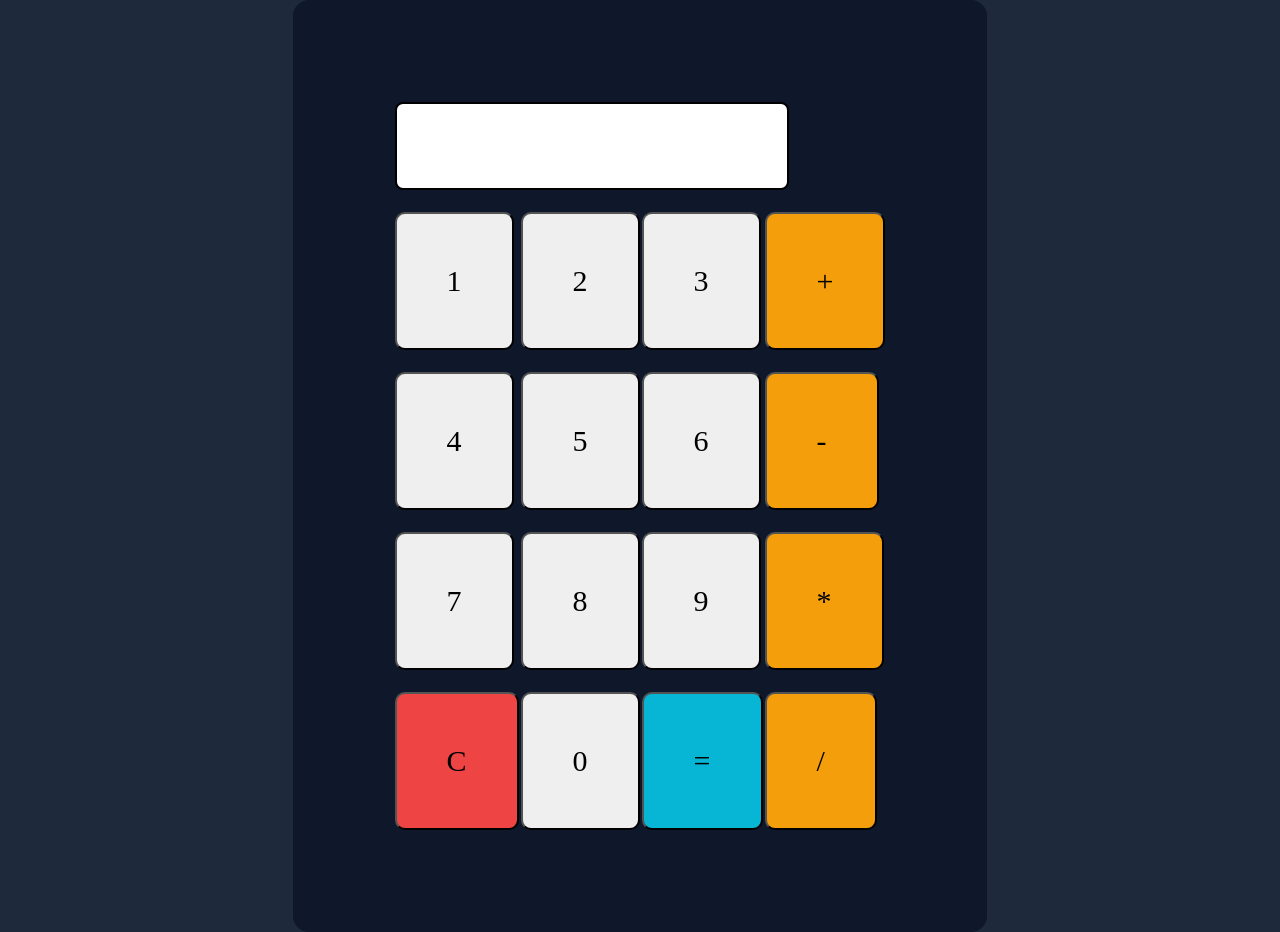
<file: HTML/CALCULATOR/index.html>
<!DOCTYPE html>
<html lang="en">
<head>
    <link rel="stylesheet" href="style.css">
    <link rel="icon" type="image/jpg" href="image_f9bea30a.jpg">

    <meta charset="UTF-8">
    <meta name="viewport" content="width=device-width, initial-scale=1.0">
    <title>calculator</title>
</head>
<body>
    <section class="all">

        <div class="calculator">
            <!-- Calculator -->
            <table>
                <form name="frm">
                    <tr>
                        <td colspan="4">
                            <input type="text" name="box" class="box">
                        </td>
                </tr>
                <tr>
                    <td><input type="button" value="1" onclick="frm.box.value+='1'" class="buttons"></td>
                    <td><input type="button" value="2" onclick="frm.box.value+='2'" class="buttons"></td>
                    <td><input type="button" value="3" onclick="frm.box.value+='3'" class="buttons"></td>
                    <td><input type="button" value="+" onclick="frm.box.value+='+'"" class="A"></td>
                    
                </tr>
                <tr>
                    <td><input type="button" value="4" onclick="frm.box.value+='4'" class="buttons"></td>
                    <td><input type="button" value="5" onclick="frm.box.value+='5'" class="buttons"></td>
                    <td><input type="button" value="6" onclick="frm.box.value+='6'" class="buttons"></td>
                    <td><input type="button" value="-" onclick="frm.box.value+='-'"  class="A"></td>
                </tr>
                <tr>
                    <td><input type="button" value="7" onclick="frm.box.value+='7'" class="buttons"></td>
                    <td><input type="button" value="8" onclick="frm.box.value+='8'" class="buttons"></td>
                    <td><input type="button" value="9" onclick="frm.box.value+='9'" class="buttons"></td>
                    <td><input type="button" value="*" onclick="frm.box.value+='*'"  class="A"></td>
                </tr>
                <tr>
                    <td><input type="button" value="C" onclick="frm.box.value=' '" class="C"></td>
                    <td><input type="button" value="0" onclick="frm.box.value+='0'" class="buttons"></td>
                    <td><input type="button" value="=" onclick="frm.box.value=eval(frm.box.value)" class="ans"></td>
                    <td><input type="button" value="/" onclick="frm.box.value+='/'"  class="A"></td>
                </tr>
            </form>
            
        </table>
    </div>
</section>
</body>
</html>
</file>
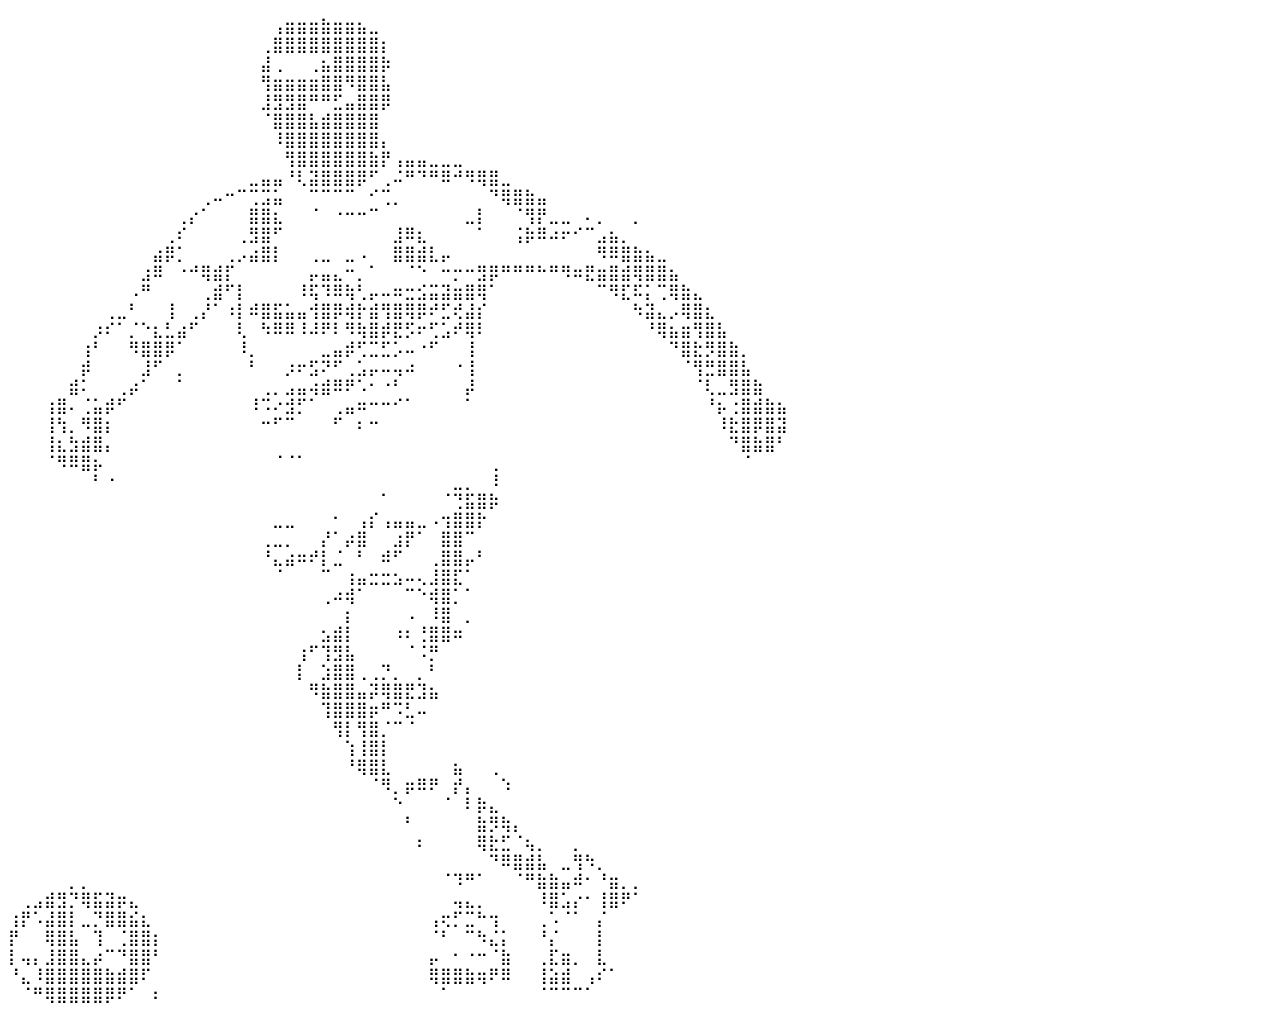
<file: ronaldo.html>
<!DOCTYPE html>
<html lang="en">
<head>
    <meta charset="UTF-8">
    <meta name="viewport" content="width=device-width, initial-scale=1.0">
    <title>Document</title>
</head>
<body>
    <p>
        
⠀⠀⠀⠀⠀⠀⠀⠀⠀⠀⠀⠀⠀⠀⠀⠀⠀⠀⠀⠀⠀⠀⢠⣶⣶⣶⣷⣶⣶⣦⣀⠀⠀⠀⠀⠀⠀⠀⠀⠀⠀⠀⠀⠀⠀⠀⠀⠀⠀⠀⠀⠀⠀⠀⠀⠀⠀⠀⠀⠀⠀⠀⠀⠀⠀
⠀⠀⠀⠀⠀⠀⠀⠀⠀⠀⠀⠀⠀⠀⠀⠀⠀⠀⠀⠀⠀⢀⣿⣿⣿⣿⣿⣿⣿⣿⣿⡆⠀⠀⠀⠀⠀⠀⠀⠀⠀⠀⠀⠀⠀⠀⠀⠀⠀⠀⠀⠀⠀⠀⠀⠀⠀⠀⠀⠀⠀⠀⠀⠀⠀
⠀⠀⠀⠀⠀⠀⠀⠀⠀⠀⠀⠀⠀⠀⠀⠀⠀⠀⠀⠀⠀⣼⢀⠀⠀⢀⣦⣿⣿⣿⣿⡷⠀⠀⠀⠀⠀⠀⠀⠀⠀⠀⠀⠀⠀⠀⠀⠀⠀⠀⠀⠀⠀⠀⠀⠀⠀⠀⠀⠀⠀⠀⠀⠀⠀
⠀⠀⠀⠀⠀⠀⠀⠀⠀⠀⠀⠀⠀⠀⠀⠀⠀⠀⠀⠀⠀⢻⣶⣶⣶⣶⣿⣿⠻⣿⣿⣧⠀⠀⠀⠀⠀⠀⠀⠀⠀⠀⠀⠀⠀⠀⠀⠀⠀⠀⠀⠀⠀⠀⠀⠀⠀⠀⠀⠀⠀⠀⠀⠀⠀
⠀⠀⠀⠀⠀⠀⠀⠀⠀⠀⠀⠀⠀⠀⠀⠀⠀⠀⠀⠀⠀⣸⣻⣻⣿⠛⠛⣋⣤⣿⣿⡿⠀⠀⠀⠀⠀⠀⠀⠀⠀⠀⠀⠀⠀⠀⠀⠀⠀⠀⠀⠀⠀⠀⠀⠀⠀⠀⠀⠀⠀⠀⠀⠀⠀
⠀⠀⠀⠀⠀⠀⠀⠀⠀⠀⠀⠀⠀⠀⠀⠀⠀⠀⠀⠀⠀⠈⣿⣿⣿⣧⣾⣿⣿⣿⣿⠀⠀⠀⠀⠀⠀⠀⠀⠀⠀⠀⠀⠀⠀⠀⠀⠀⠀⠀⠀⠀⠀⠀⠀⠀⠀⠀⠀⠀⠀⠀⠀⠀⠀
⠀⠀⠀⠀⠀⠀⠀⠀⠀⠀⠀⠀⠀⠀⠀⠀⠀⠀⠀⠀⠀⠀⠸⣿⣿⣿⣿⣿⣿⣿⣿⡄⠀⠀⠀⠀⠀⠀⠀⠀⠀⠀⠀⠀⠀⠀⠀⠀⠀⠀⠀⠀⠀⠀⠀⠀⠀⠀⠀⠀⠀⠀⠀⠀⠀
⠀⠀⠀⠀⠀⠀⠀⠀⠀⠀⠀⠀⠀⠀⠀⠀⠀⠀⠀⠀⠀⠀⠀⢻⣿⣿⣿⣿⣿⣿⣷⡟⢠⣤⣤⣀⣀⣀⠀⠀⠀⠀⠀⠀⠀⠀⠀⠀⠀⠀⠀⠀⠀⠀⠀⠀⠀⠀⠀⠀⠀⠀⠀⠀⠀
⠀⠀⠀⠀⠀⠀⠀⠀⠀⠀⠀⠀⠀⠀⠀⠀⠀⠀⠀⠀⣀⣤⣤⠘⢇⣽⣿⣿⣿⡿⠋⢀⠬⠛⠙⠛⠿⠚⠻⢿⣿⣀⠀⠀⠀⠀⠀⠀⠀⠀⠀⠀⠀⠀⠀⠀⠀⠀⠀⠀⠀⠀⠀⠀⠀
⠀⠀⠀⠀⠀⠀⠀⠀⠀⠀⠀⠀⠀⠀⠀⠀⢀⠤⠒⠉⢉⣩⣥⠀⠀⠉⠉⠉⠉⠀⠊⢉⡀⠀⠀⠀⠀⠀⠀⠀⠙⢿⣿⣷⣤⠀⠀⠀⠀⠀⠀⠀⠀⠀⠀⠀⠀⠀⠀⠀⠀⠀⠀⠀⠀
⠀⠀⠀⠀⠀⠀⠀⠀⠀⠀⠀⠀⠀⠀⢀⡔⠁⠀⠀⠀⣿⣿⣆⠀⠀⠈⠀⠐⠒⠒⠉⠀⠀⠀⠀⠀⠀⠀⣀⡇⠀⠀⠈⢻⡟⣀⣀⠀⠄⡀⠀⠀⡀⠀⠀⠀⠀⠀⠀⠀⠀⠀⠀⠀⠀
⠀⠀⠀⠀⠀⠀⠀⠀⠀⠀⠀⠀⠀⢀⠎⠀⠀⠀⠀⢀⣻⣿⠋⠀⠀⠀⠀⠀⠀⠀⠀⠀⣸⠿⣆⠀⠀⠀⠀⠁⠀⠀⢨⡷⠿⠴⠖⠊⠉⣠⣦⡀⠀⠀⠀⠀⠀⠀⠀⠀⠀⠀⠀⠀⠀
⠀⠀⠀⠀⠀⠀⠀⠀⠀⠀⠀⠀⣴⡿⡁⠀⠀⠀⢀⡠⣴⣿⡇⠀⠀⢀⣀⠀⣀⠠⠀⠀⣿⣿⣾⣇⡤⠀⠀⠀⠀⠀⠀⠀⠀⠀⠀⠀⠀⠻⠿⣿⣷⣦⣀⠀⠀⠀⠀⠀⠀⠀⠀⠀⠀
⠀⠀⠀⠀⠀⠀⠀⠀⠀⠀⠀⣰⠿⠀⠐⠚⢿⣾⡏⠀⠀⠀⠀⠀⠀⡤⣤⣄⠒⡀⠁⠀⠀⠈⠑⠀⠒⡒⠒⣻⡿⠛⠛⠛⠓⠛⠻⠶⣟⣶⣿⣾⢿⣿⣿⣦⠀⠀⠀⠀⠀⠀⠀⠀⠀
⠀⠀⠀⠀⠀⠀⠀⠀⠀⠀⠠⠛⠀⠀⠀⠀⢀⣾⠋⡇⠀⠀⠀⠀⠸⢯⠹⠿⢷⢃⡤⠤⠶⣒⣪⣭⣽⣶⣿⢿⠁⠀⠀⠀⠀⠀⠀⠀⠀⠉⠻⣏⠯⡅⢉⢿⣷⣄⠀⠀⠀⠀⠀⠀⠀
⠀⠀⠀⠀⠀⠀⠀⠀⢀⣀⠃⠀⠀⢸⠀⢀⡜⠁⠰⡇⠾⣿⣯⣥⣤⢺⣿⡿⢾⡗⣾⢻⣿⢿⡿⠞⣋⢞⣼⡎⠀⠀⠀⠀⠀⠀⠀⠀⠀⠀⠀⠀⠳⣽⣄⡠⢿⣿⣆⠀⠀⠀⠀⠀⠀
⠀⠀⠀⠀⠀⠀⠀⡰⠎⠁⡈⠑⣆⣃⣴⠋⠀⠀⠀⢇⠀⠳⠿⠿⠸⠼⠟⠇⠻⢷⣿⡾⣟⡫⠖⢋⣡⠞⢿⠇⠀⠀⠀⠀⠀⠀⠀⠀⠀⠀⠀⠀⠀⠘⢿⣦⣶⢻⣿⣧⠀⠀⠀⠀⠀
⠀⠀⠀⠀⠀⠀⢰⠃⠀⠀⠻⣿⣿⡿⠁⠀⠀⠀⠀⠸⡀⠀⠀⠀⠀⠀⣀⣤⡾⢋⣉⣋⡡⠤⠐⠋⠀⠀⢸⠀⠀⠀⠀⠀⠀⠀⠀⠀⠀⠀⠀⠀⠀⠀⠀⠙⣿⣗⡻⣿⣷⡀⠀⠀⠀
⠀⠀⠀⠀⠀⠀⡾⠀⠀⠀⠀⣸⠋⠀⡀⠀⠀⠀⠀⠀⠃⠀⠀⡰⠖⣫⠝⠋⢀⣡⡤⠤⢤⠴⠀⠀⠀⠐⢸⠀⠀⠀⠀⠀⠀⠀⠀⠀⠀⠀⠀⠀⠀⠀⠀⠀⠈⢻⣛⣿⣿⣧⠀⠀⠀
⠀⠀⠀⠀⠀⣾⠅⠀⠀⢀⡴⠁⠀⠀⠁⠀⠀⠀⠀⠀⠀⢀⡀⣠⣤⢴⣾⠿⠟⠡⠂⠐⠃⠀⠀⠀⠀⠀⡼⠀⠀⠀⠀⠀⠀⠀⠀⠀⠀⠀⠀⠀⠀⠀⠀⠀⠀⠈⢇⣀⣻⣿⣷⠀⠀
⠀⠀⠀⢰⣿⠄⢈⣥⡾⠋⠀⠀⠀⠀⠀⠀⠀⠀⠀⠀⠸⠩⠔⣺⡋⠁⠀⢀⣤⠶⠒⠒⠊⠁⠀⠀⠀⠀⠁⠀⠀⠀⠀⠀⠀⠀⠀⠀⠀⠀⠀⠀⠀⠀⠀⠀⠀⠀⠘⡦⢐⣿⣾⣷⣦
⠀⠀⠀⢸⢳⡀⠻⣿⡆⠀⠀⠀⠀⠀⠀⠀⠀⠀⠀⠀⠀⠒⠋⠉⠀⠀⠀⠋⠀⠆⠒⠀⠀⠀⠀⠀⠀⠀⠀⠀⠀⠀⠀⠀⠀⠀⠀⠀⠀⠀⠀⠀⠀⠀⠀⠀⠀⠀⠀⠸⣗⣿⡿⣿⣽
⠀⠀⠀⢸⣆⣳⣾⣿⡄⠀⠀⠀⠀⠀⠀⠀⠀⠀⠀⠀⠀⠀⠀⠀⠀⠀⠀⠀⠀⠀⠀⠀⠀⠀⠀⠀⠀⠀⠀⠀⠀⠀⠀⠀⠀⠀⠀⠀⠀⠀⠀⠀⠀⠀⠀⠀⠀⠀⠀⠀⠙⣿⣷⣿⠃
⠀⠀⠀⠈⠻⠿⣿⡦⠀⠀⠀⠀⠀⠀⠀⠀⠀⠀⠀⠀⠀⠀⠈⠈⠁⠀⠀⠀⠀⠀⠀⠀⠀⠀⠀⠀⠀⠀⠀⠀⢀⠀⠀⠀⠀⠀⠀⠀⠀⠀⠀⠀⠀⠀⠀⠀⠀⠀⠀⠀⠀⠈⠀⠀⠀
⠀⠀⠀⠀⠀⠀⠀⠃⠐⠀⠀⠀⠀⠀⠀⠀⠀⠀⠀⠀⠀⠀⠀⠀⠀⠀⠀⠀⠀⠀⠀⠀⠀⠀⠀⠀⠀⣀⡀⠀⠸⠀⠀⠀⠀⠀⠀⠀⠀⠀⠀⠀⠀⠀⠀⠀⠀⠀⠀⠀⠀⠀⠀⠀⠀
⠀⠀⠀⠀⠀⠀⠀⠀⠀⠀⠀⠀⠀⠀⠀⠀⠀⠀⠀⠀⠀⠀⠀⠀⠀⠀⠀⠀⠀⠀⠀⠁⠀⠀⠀⠀⠈⢙⣯⣿⡷⠀⠀⠀⠀⠀⠀⠀⠀⠀⠀⠀⠀⠀⠀⠀⠀⠀⠀⠀⠀⠀⠀⠀⠀
⠀⠀⠀⠀⠀⠀⠀⠀⠀⠀⠀⠀⠀⠀⠀⠀⠀⠀⠀⠀⠀⠀⣀⣀⠀⠀⠀⠂⠀⢠⡎⢠⣤⣤⣀⠠⢲⣿⣿⡗⠀⠀⠀⠀⠀⠀⠀⠀⠀⠀⠀⠀⠀⠀⠀⠀⠀⠀⠀⠀⠀⠀⠀⠀⠀
⠀⠀⠀⠀⠀⠀⠀⠀⠀⠀⠀⠀⠀⠀⠀⠀⠀⠀⠀⠀⠀⢀⣀⡀⠀⠀⡜⠁⡴⣿⠀⠀⣰⡟⠁⠀⣿⣿⠉⠀⠀⠀⠀⠀⠀⠀⠀⠀⠀⠀⠀⠀⠀⠀⠀⠀⠀⠀⠀⠀⠀⠀⠀⠀⠀
⠀⠀⠀⠀⠀⠀⠀⠀⠀⠀⠀⠀⠀⠀⠀⠀⠀⠀⠀⠀⠀⠘⣄⣴⠶⠞⡇⣈⠀⠃⠀⠾⠋⠀⠀⢀⣿⣿⡤⠃⠀⠀⠀⠀⠀⠀⠀⠀⠀⠀⠀⠀⠀⠀⠀⠀⠀⠀⠀⠀⠀⠀⠀⠀⠀
⠀⠀⠀⠀⠀⠀⠀⠀⠀⠀⠀⠀⠀⠀⠀⠀⠀⠀⠀⠀⠀⠀⠈⠀⠀⠀⠉⠀⢰⣤⣒⣒⣢⠤⢄⣸⣿⣏⠁⠀⠀⠀⠀⠀⠀⠀⠀⠀⠀⠀⠀⠀⠀⠀⠀⠀⠀⠀⠀⠀⠀⠀⠀⠀⠀
⠀⠀⠀⠀⠀⠀⠀⠀⠀⠀⠀⠀⠀⠀⠀⠀⠀⠀⠀⠀⠀⠀⠀⠀⠀⠀⢀⠴⢾⠁⠀⠀⠀⠉⠑⢾⣿⡁⠁⠀⠀⠀⠀⠀⠀⠀⠀⠀⠀⠀⠀⠀⠀⠀⠀⠀⠀⠀⠀⠀⠀⠀⠀⠀⠀
⠀⠀⠀⠀⠀⠀⠀⠀⠀⠀⠀⠀⠀⠀⠀⠀⠀⠀⠀⠀⠀⠀⠀⠀⠀⠀⠀⠀⡆⠀⠀⠀⠀⠠⠀⠸⣿⠀⡀⠀⠀⠀⠀⠀⠀⠀⠀⠀⠀⠀⠀⠀⠀⠀⠀⠀⠀⠀⠀⠀⠀⠀⠀⠀⠀
⠀⠀⠀⠀⠀⠀⠀⠀⠀⠀⠀⠀⠀⠀⠀⠀⠀⠀⠀⠀⠀⠀⠀⠀⠀⠀⣢⣾⡇⠀⠀⠀⠰⠆⢘⣿⣿⠶⠀⠀⠀⠀⠀⠀⠀⠀⠀⠀⠀⠀⠀⠀⠀⠀⠀⠀⠀⠀⠀⠀⠀⠀⠀⠀⠀
⠀⠀⠀⠀⠀⠀⠀⠀⠀⠀⠀⠀⠀⠀⠀⠀⠀⠀⠀⠀⠀⠀⠀⠀⢰⠋⢹⣻⣧⠀⠀⠀⠀⠈⠨⡛⠀⠀⠀⠀⠀⠀⠀⠀⠀⠀⠀⠀⠀⠀⠀⠀⠀⠀⠀⠀⠀⠀⠀⠀⠀⠀⠀⠀⠀
⠀⠀⠀⠀⠀⠀⠀⠀⠀⠀⠀⠀⠀⠀⠀⠀⠀⠀⠀⠀⠀⠀⠀⠀⡇⠀⣱⣿⣿⢀⢀⡙⡀⠀⡀⠃⠀⠀⠀⠀⠀⠀⠀⠀⠀⠀⠀⠀⠀⠀⠀⠀⠀⠀⠀⠀⠀⠀⠀⠀⠀⠀⠀⠀⠀
⠀⠀⠀⠀⠀⠀⠀⠀⠀⠀⠀⠀⠀⠀⠀⠀⠀⠀⠀⠀⠀⠀⠀⠀⠀⠻⣷⣿⣿⣤⡽⢿⣿⣟⣹⣦⠀⠀⠀⠀⠀⠀⠀⠀⠀⠀⠀⠀⠀⠀⠀⠀⠀⠀⠀⠀⠀⠀⠀⠀⠀⠀⠀⠀⠀
⠀⠀⠀⠀⠀⠀⠀⠀⠀⠀⠀⠀⠀⠀⠀⠀⠀⠀⠀⠀⠀⠀⠀⠀⠀⠀⢹⣿⣿⣿⡶⠛⠩⣃⠤⠀⠀⠀⠀⠀⠀⠀⠀⠀⠀⠀⠀⠀⠀⠀⠀⠀⠀⠀⠀⠀⠀⠀⠀⠀⠀⠀⠀⠀⠀
⠀⠀⠀⠀⠀⠀⠀⠀⠀⠀⠀⠀⠀⠀⠀⠀⠀⠀⠀⠀⠀⠀⠀⠀⠀⠀⠀⢻⡇⢻⣿⡈⠉⠈⠀⠀⠀⠀⠀⠀⠀⠀⠀⠀⠀⠀⠀⠀⠀⠀⠀⠀⠀⠀⠀⠀⠀⠀⠀⠀⠀⠀⠀⠀⠀
⠀⠀⠀⠀⠀⠀⠀⠀⠀⠀⠀⠀⠀⠀⠀⠀⠀⠀⠀⠀⠀⠀⠀⠀⠀⠀⠀⠀⢱⢸⣿⡇⠀⠀⠀⠀⠀⠀⠀⠀⠀⠀⠀⠀⠀⠀⠀⠀⠀⠀⠀⠀⠀⠀⠀⠀⠀⠀⠀⠀⠀⠀⠀⠀⠀
⠀⠀⠀⠀⠀⠀⠀⠀⠀⠀⠀⠀⠀⠀⠀⠀⠀⠀⠀⠀⠀⠀⠀⠀⠀⠀⠀⠀⠘⢿⣿⣇⠀⠀⠀⠀⠀⣦⠀⠀⢀⠀⠀⠀⠀⠀⠀⠀⠀⠀⠀⠀⠀⠀⠀⠀⠀⠀⠀⠀⠀⠀⠀⠀⠀
⠀⠀⠀⠀⠀⠀⠀⠀⠀⠀⠀⠀⠀⠀⠀⠀⠀⠀⠀⠀⠀⠀⠀⠀⠀⠀⠀⠀⠀⠀⠈⠻⡀⡶⠿⠟⠀⡞⡄⠀⠀⠱⠀⠀⠀⠀⠀⠀⠀⠀⠀⠀⠀⠀⠀⠀⠀⠀⠀⠀⠀⠀⠀⠀⠀
⠀⠀⠀⠀⠀⠀⠀⠀⠀⠀⠀⠀⠀⠀⠀⠀⠀⠀⠀⠀⠀⠀⠀⠀⠀⠀⠀⠀⠀⠀⠀⠀⠑⠀⠀⠀⠈⠀⠇⡷⣄⠀⠀⠀⠀⠀⠀⠀⠀⠀⠀⠀⠀⠀⠀⠀⠀⠀⠀⠀⠀⠀⠀⠀⠀
⠀⠀⠀⠀⠀⠀⠀⠀⠀⠀⠀⠀⠀⠀⠀⠀⠀⠀⠀⠀⠀⠀⠀⠀⠀⠀⠀⠀⠀⠀⠀⠀⠀⠃⠀⠀⠀⠀⠀⣷⡻⢷⡄⠀⠀⠀⠀⠀⠀⠀⠀⠀⠀⠀⠀⠀⠀⠀⠀⠀⠀⠀⠀⠀⠀
⠀⠀⠀⠀⠀⠀⠀⠀⠀⠀⠀⠀⠀⠀⠀⠀⠀⠀⠀⠀⠀⠀⠀⠀⠀⠀⠀⠀⠀⠀⠀⠀⠀⠀⠆⠀⠀⠀⠀⢿⣗⣋⠈⢦⡀⠀⠀⡀⠀⠀⠀⠀⠀⠀⠀⠀⠀⠀⠀⠀⠀⠀⠀⠀⠀
⠀⠀⠀⠀⠀⠀⠀⠀⠀⠀⠀⠀⠀⠀⠀⠀⠀⠀⠀⠀⠀⠀⠀⠀⠀⠀⠀⠀⠀⠀⠀⠀⠀⠀⠀⠀⠀⠀⠀⠀⠙⠿⣿⣾⣧⠀⣀⢻⠳⡀⠀⠀⠀⠀⠀⠀⠀⠀⠀⠀⠀⠀⠀⠀⠀
⠀⠀⠀⠀⠀⡀⡀⠀⠀⠀⠀⠀⠀⠀⠀⠀⠀⠀⠀⠀⠀⠀⠀⠀⠀⠀⠀⠀⠀⠀⠀⠀⠀⠀⠀⠀⠈⠹⠛⠁⠀⠀⠈⠛⣷⣷⣤⠾⠂⠘⣶⡀⡀⠀⠀⠀⠀⠀⠀⠀⠀⠀⠀⠀⠀
⠀⢀⣠⣾⣻⡙⢿⣯⣽⡶⣄⠀⠀⠀⠀⠀⠀⠀⠀⠀⠀⠀⠀⠀⠀⠀⠀⠀⠀⠀⠀⠀⠀⠀⠀⠀⠀⢤⣄⡀⠀⠀⠀⠀⠸⣿⣡⡔⠂⢸⣿⠟⠁⠀⠀⠀⠀⠀⠀⠀⠀⠀⠀⠀⠀
⢰⡟⠡⣼⣿⡇⣀⡙⣿⣿⣮⣆⠀⠀⠀⠀⠀⠀⠀⠀⠀⠀⠀⠀⠀⠀⠀⠀⠀⠀⠀⠀⠀⠀⠀⢠⢖⡋⣉⠓⢲⠀⠀⠀⢀⠡⠈⠁⠀⡌⠀⠀⠀⠀⠀⠀⠀⠀⠀⠀⠀⠀⠀⠀⠀
⡟⠀⠀⢿⣿⣧⠀⢹⠀⢈⣿⣿⡆⠀⠀⠀⠀⠀⠀⠀⠀⠀⠀⠀⠀⠀⠀⠀⠀⠀⠀⠀⠀⠀⠀⠈⠃⠀⠉⠳⣌⡅⠀⠀⠘⡌⠀⠀⠀⡇⠀⠀⠀⠀⠀⠀⠀⠀⠀⠀⠀⠀⠀⠀⠀
⡇⢤⡄⣸⣿⣿⣄⡴⠉⠙⣿⣿⠃⠀⠀⠀⠀⠀⠀⠀⠀⠀⠀⠀⠀⠀⠀⠀⠀⠀⠀⠀⠀⠀⠀⡤⠀⠂⠐⠒⠈⣷⠀⠀⢀⣏⣶⡀⠀⣇⠀⠀⠀⠀⠀⠀⠀⠀⠀⠀⠀⠀⠀⠀⠀
⠘⣄⠸⣿⣿⣿⣿⣿⣷⣾⣿⠏⠀⠀⠀⠀⠀⠀⠀⠀⠀⠀⠀⠀⠀⠀⠀⠀⠀⠀⠀⠀⠀⠀⠀⢿⣿⣿⣷⢶⠟⠿⠀⠀⢸⣵⣾⠀⢠⠎⠁⠀⠀⠀⠀⠀⠀⠀⠀⠀⠀⠀⠀⠀⠀
⠀⠈⠛⢿⣿⣿⣿⣿⡿⠟⠁⠀⠆⠀⠀⠀⠀⠀⠀⠀⠀⠀⠀⠀⠀⠀⠀⠀⠀⠀⠀⠀⠀⠀⠀⠀⠁⠀⠀⠀⠀⠀⠀⠀⠈⠉⠉⠉⠁⠀⠀⠀⠀⠀⠀⠀⠀⠀⠀⠀⠀⠀⠀⠀⠀

    </p>
</body>
</html>
</file>
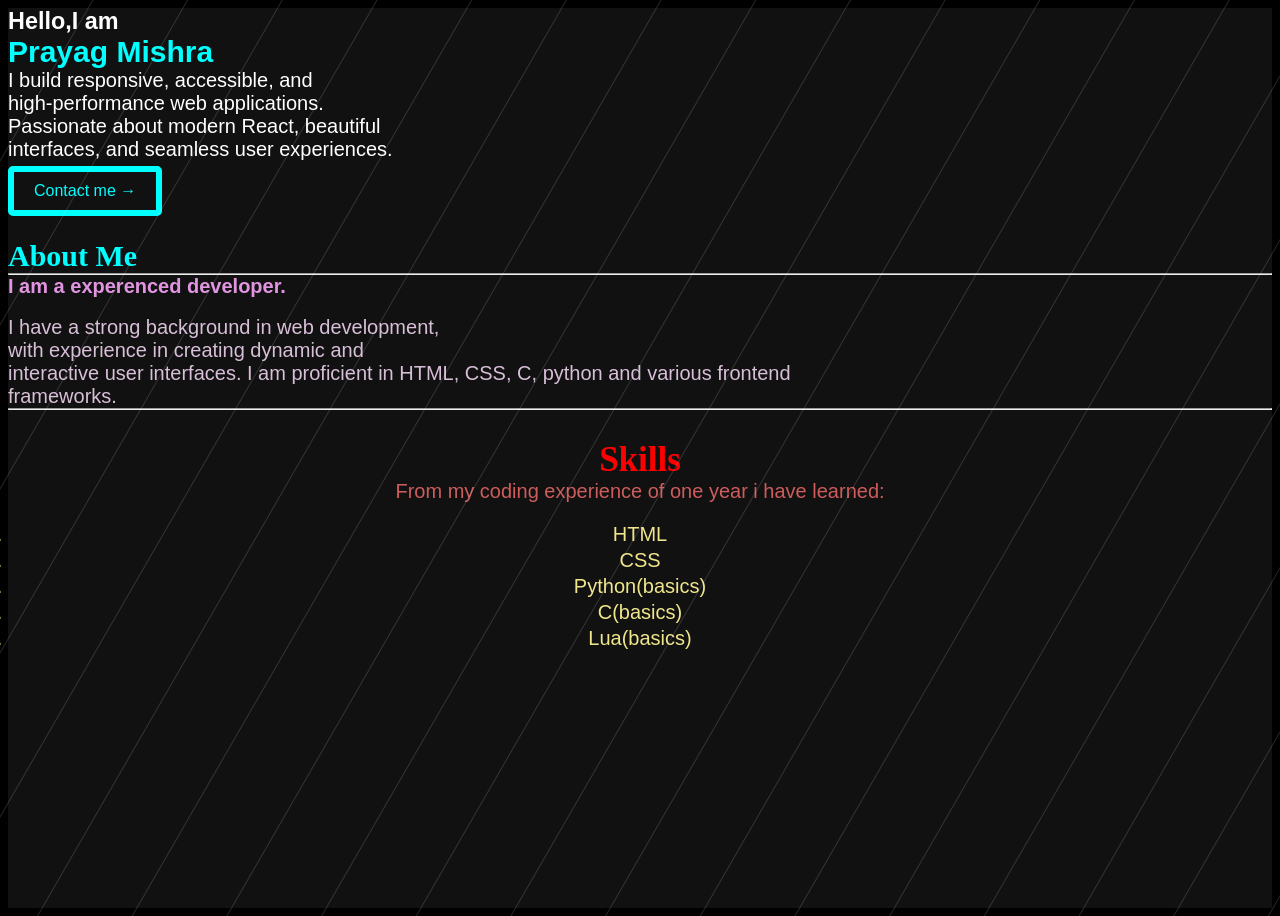
<file: HTML/PROJECT_1/abc.html>
<!DOCTYPE html>
<html lang="en">
<head>
    <meta charset="UTF-8">
    <meta name="viewport" content="width=device-width, initial-scale=1.0">
    <link rel="stylesheet" href="abc.css">
    <title>Document</title>
</head>
<body>



    <section class="all">
        <div class="intro">
            
            <h3 class="aaa">Hello,I am </h3>
            <h1>Prayag Mishra</h1>
            <span>I build responsive, accessible, and <br> high‑performance web applications.<br> Passionate about modern React, beautiful<br> interfaces, and seamless user experiences. </span>
            <br><a href="contact.html"><button>Contact me →</button></a>
            <br>
            <br>

        </div>
        <!-- About -->
        <div class="about">
            <h2>About Me</h2>
            <hr>
            <h5>I am a experenced developer.</h5><br>
            <p>I have a strong background in web development,<br> with experience in creating dynamic and <br>interactive user interfaces. I am proficient in HTML, CSS, C, python and various frontend <br>frameworks.</p>
        </div>
        <hr>
        <!-- Skills -->
         <div class="skills">
            <h2>Skills</h2>
            <p>From my coding experience of one year i have learned:</p>
            <ol>
                <li>HTML</li>
                <li>CSS</li>
                <li>Python(basics)</li>
                <li>C(basics)</li>
                <li>Lua(basics)</li>
            </ol>

         </div>
    </section>
</body>
</html>
</file>
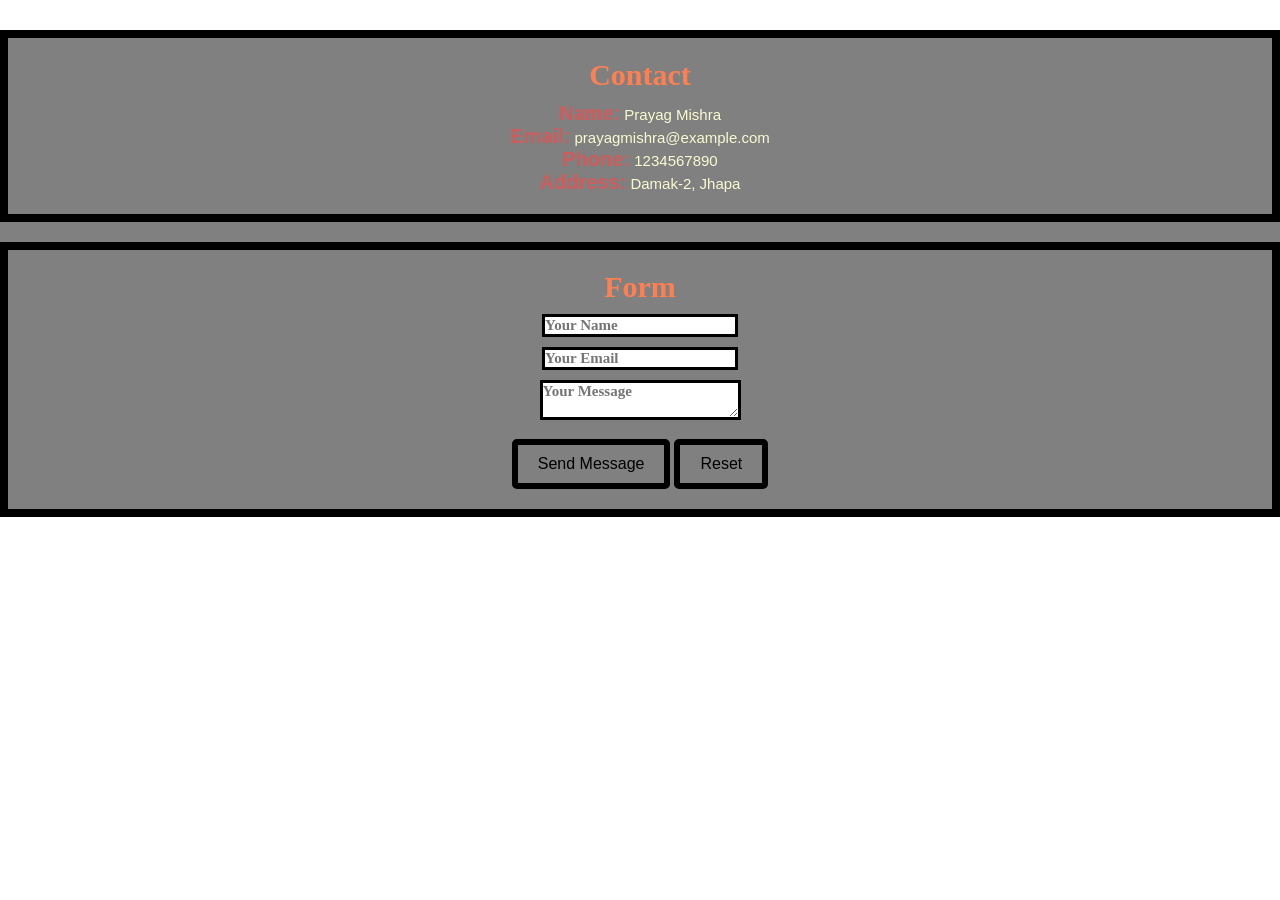
<file: HTML/PROJECT_1/contact.html>
<!DOCTYPE html>
<html lang="en">
<head>
    <link rel="stylesheet" href="contact.css">
    <meta charset="UTF-8">
    <meta name="viewport" content="width=device-width, initial-scale=1.0">
    <title>Document</title>
</head>
<body>
    <section class="all">
        <div class="contact">

            <h1>Contact</h1>
            <b>Name:</b>
            Prayag Mishra
            <br>
            <b>Email:</b>
            prayagmishra@example.com
            <br>
            <b>Phone:</b>
            1234567890
            <br>
            <b>Address:</b>
            Damak-2, Jhapa
        </div>

        <div class="form">
            <h1>Form</h1>
            <form>
                <input type="text" name="name" placeholder="Your Name" required  class="z"><br>
                <input type="email" name="email" placeholder="Your Email" required class="z"><br>
                <textarea name="message" placeholder="Your Message" required class="z"></textarea><br>
                <button type="submit">Send Message</button>
                <button type="reset">Reset</button>
            </form>
                

        </div>
    </section>
</body>
</html>
</file>
<file: HTML/CALCULATOR/style.css>
*{
    margin: 0;
    padding: 0;
    scroll-behavior:smooth
}

.all {
    background-color: #1E293B;
    min-height: 100vh;
    display: flex;
    justify-content: center;
    align-items: center;
}

.calculator {
    background-color: #0F172A;
    border-radius: 16px; 
    padding: 100px; 
}

.box{
    border: 2px solid black;
    border-radius: 8px;
    padding: 25px 15px;
    font-size: 30px;
    font-family:cursive;
}

.buttons {
    gap: 10px;
    margin-top: 20px;
    padding: 50px 50px;
    border-radius: 10px;
    font-size: 30px;
    font-family: cursive;
}

.A{
    background-color: #F59E0B;
    gap: 10px;
    margin-top: 20px;
    padding: 50px 50px;
    border-radius: 10px;
    font-size: 30px;
    font-family:cursive
}

.C{
    background-color: #EF4444;
    gap: 10px;
    margin-top: 20px;
    padding: 50px 50px;
    border-radius: 10px;
    font-size: 30px;
    font-family:cursive
}

.ans{
    background-color: #06B6D4;
    gap: 10px;
    margin-top: 20px;
    padding: 50px 50px;
    border-radius: 10px;
    font-size: 30px;
    font-family: cursive;
}

.buttons:hover{
    background-color: black;
    color: white;
    padding: 51px 51px;
}

.buttons:active{
    background-color: gray;
    color: white;
    padding: 52px 52px;
}

.A:hover{
    background-color:coral;
    padding: 51px 51px;
}

.A:active{
    background-color: #e29229;
    padding: 52px 52px;
}

.C:hover{
    background-color: #b91c1c;
    padding: 51px 51px;
}

.C:active{
    background-color:rgb(252, 72, 108);
    padding: 52px 52px;
}

.ans:hover{
    background-color: #0891b2;
    padding: 51px 51px;
}

.ans:active{
    background-color: #0e7490;
    padding: 52px 52px;
}

.box:hover{
    background-color: #131F38;
    color: white;
    padding: 30px 20px;
}
</file>
<file: HTML/PROJECT_1/abc.css>
*{
    margin: 0;
    padding: 0;
}

.all{
    text-align: space-around;
    height: 100vh;
    border: 8px solid black;
}

.intro{
    font-size: 20px;
    font-family: Arial, Helvetica, sans-serif;
    color:white;
}

.intro h1{
    color: cyan;
}

.intro button{
    background-color: transparent;
    color: cyan;
    font-size: 16px;
    font-family: franklin gothic medium, sans-serif;
    border: 6px solid cyan;
    padding: 10px 20px;
    margin-top: 5px;
    border-radius: 5px;  
    cursor: pointer;
}

.intro button:hover{
    background-color: blue;
    color: rgb(57, 39, 124);
}

.about h2{
    font-size: 30px;
    font-family: cursive;
    color:cyan;
}

.about p{
    font-size: 20px;
    font-family: Arial, Helvetica, sans-serif;
    color:thistle
    
}

.about h5{
    font-size: 20px;
    font-family: Arial, Helvetica, sans-serif;
    color:rgb(225, 149, 225)
}

.skills{
    margin-top: 30px;
    text-align: center;
}

.skills h2{
    font-size: 35px;
    font-family: cursive;
    color:red;
}

.skills p{
    font-size: 20px;
    font-family: Arial, Helvetica, sans-serif;
    color: indianred;       
    margin-bottom: 20px;
    
}

.skills li{
    font-size: 20px;
    font-family: Arial, Helvetica, sans-serif;
    color:khaki;
    padding-bottom: 3px;
}


body {
  margin: 0;
  overflow: hidden;
  background: #111;
}

body::before {
  content: "";
  position: fixed;
  inset: -100%;
  background-image: repeating-linear-gradient(
    120deg,
    transparent 0px,
    transparent 80px,
    rgba(255, 255, 255, 0.15) 81px,
    transparent 82px
  );
  animation: falling 8s linear infinite;
  pointer-events: none;
}

@keyframes falling {
  from {
    transform: translateY(-200px);
  }

  to {
    transform: translateY(200px);
  }
}

@media screen and (max-width: 600px) {
    .skills {
        font-size: 16px;
    }
}
</file>
<file: HTML/PROJECT_1/contact.css>
*{
    margin: 0;
    padding: 0;
}


.contact{
    background-color: gray;
    border: 8px solid black;
    padding: 20px 25px;
    text-align: center;
    
    
}

.contact h1{
    font-size: 30px;
    font-family: cursive;
    color:coral;
    margin-bottom: 10px;
}

.contact b{
    font-size: 20px;
    font-family: Arial, Helvetica, sans-serif;
    color:indianred;
    margin-bottom: 10px;
}

.contact{
    font-size: 15px;
    font-family: Arial, Helvetica, sans-serif;
    color:lightgoldenrodyellow;
    margin-bottom: 10px;
}

.z{
    font-size: 15px;
    font-family: Arial, Helvetica, sans-serif;
    margin-bottom: 10px;
    border: 3px solid black;
    font-weight: bold;
    font-family: cursive;
}

.form{
    margin-top: 20px;
    text-align: center;
    
    background-color: gray;
    border: 8px solid black;
    padding: 20px 25px;
    text-align: center;
}

.form h1{
    font-size: 30px;
    font-family: cursive;
    color:coral;
    margin-bottom: 10px;
    
}

.z:hover{
    background-color: black;
    color: white;

}

.form button{
    background-color: transparent;
    color: black;
    font-size: 16px;
    font-family: franklin gothic medium, sans-serif;
    border: 6px solid black;
    padding: 10px 20px;
    margin-top: 5px;
    border-radius: 5px;
    
    cursor: pointer;
}

.form button:hover{
    background-color: black;
    color: white;
}
.all{
    margin-top: 30px;
    text-align: center;
    background-color: gray;
}
</file>
